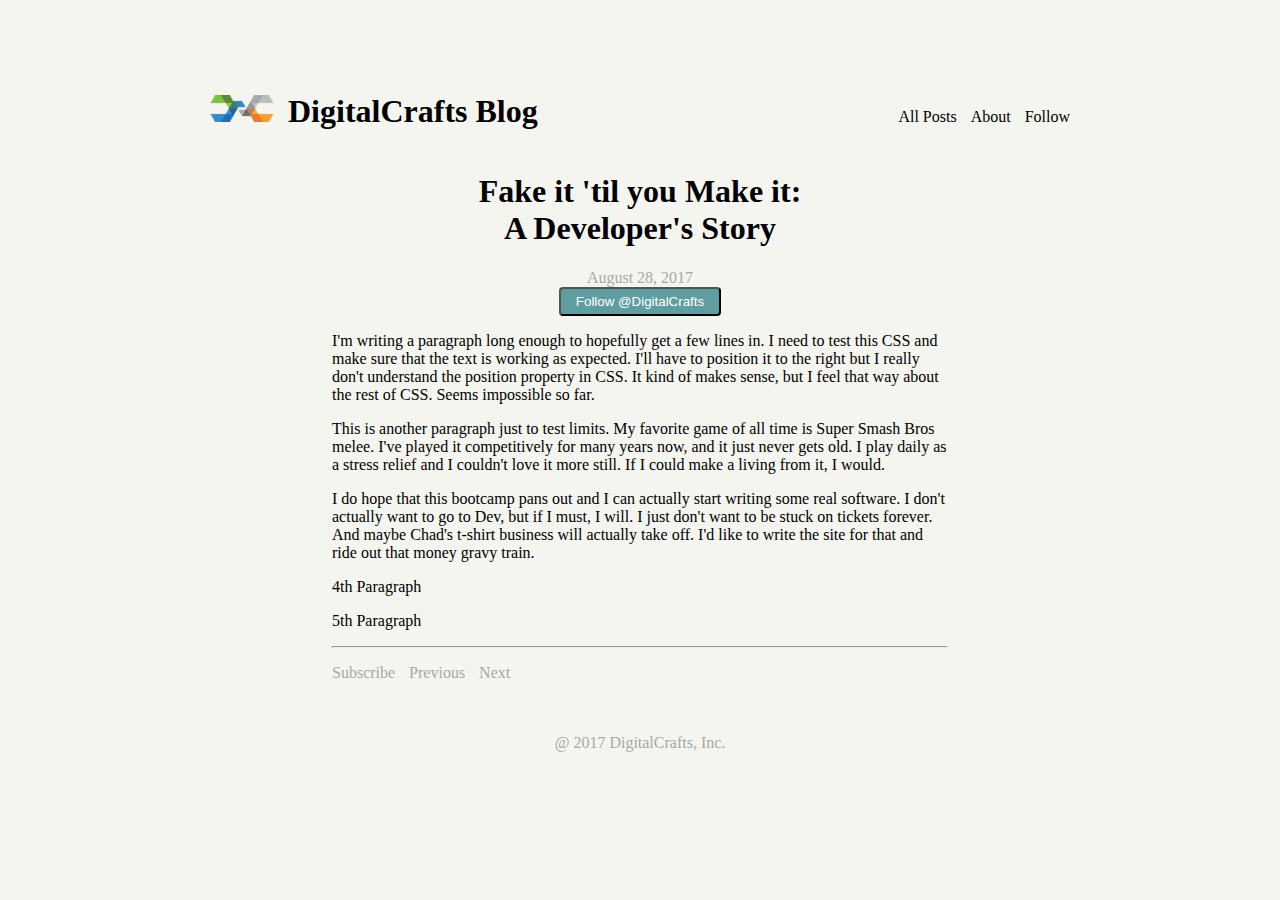
<file: DC_Blog/index.html>
<!--
    Review Comments
    ----------------------------

    - I actually feel I got this one pretty close, but if there are any issues at all, I'm always looking for constructive criticism
        - On that note, I definitely still get hung up on, "Am I doing this efficiently/correctly?"
-->

<!DOCTYPE html>
<html>
    <head>
        <link rel="stylesheet" type="text/css" href="styles/style.css" />
        <title>Fake it 'til you Make it: A Developer's Story</title>
    </head>
    <body>
        <header>
            <div id="header-div">
                <div id="logo">
                    <img src="images/logo.png" class="inline-header">
                    <h1 class="inline-header" id="brand-blog">DigitalCrafts Blog</h1>
                </div>
                <div id="info-list">
                    <ul class="inline-header">
                        <li class="inline-header">All Posts</li>
                        <li class="inline-header">About</li>
                        <li class="inline-header">Follow</li>
                    </ul>
                </div>
            </div>
        </header>
        <main>
            <div id="title">
                <h1>Fake it 'til you Make it:<br>A Developer's Story</h1>
            </div>
            <div id="date-follow">
                August 28, 2017<br>
                <button id="follow-button">Follow @DigitalCrafts</button>
            </div>
            <div id="paragraphs">
                <p>
                    I'm writing a paragraph long enough to hopefully get a few lines in. I need to test this CSS and make sure that the text is working as expected.
                    I'll have to position it to the right but I really don't understand the position property in CSS. It kind of makes sense, but I feel that way about
                    the rest of CSS. Seems impossible so far.
                </p>
                <p>
                    This is another paragraph just to test limits. My favorite game of all time is Super Smash Bros melee. I've played it competitively for many years now,
                    and it just never gets old. I play daily as a stress relief and I couldn't love it more still. If I could make a living from it, I would.
                </p>
                <p>
                    I do hope that this bootcamp pans out and I can actually start writing some real software. I don't actually want to go to Dev, but if I must, I will.
                    I just don't want to be stuck on tickets forever. And maybe Chad's t-shirt business will actually take off. I'd like to write the site for that and 
                    ride out that money gravy train.
                </p>
                <p>4th Paragraph</p>
                <p>5th Paragraph</p>
                <hr>
                <ul id="nav-list">
                    <li class="inline-header">Subscribe</li>
                    <li class="inline-header">Previous</li>
                    <li class="inline-header">Next</li>
                </ul>
            </div>
        </main>
        <br>
        <br>
        <footer>
            <div>
                @ 2017 DigitalCrafts, Inc.
            </div>
        </footer>
    </body>
</html>
</file>
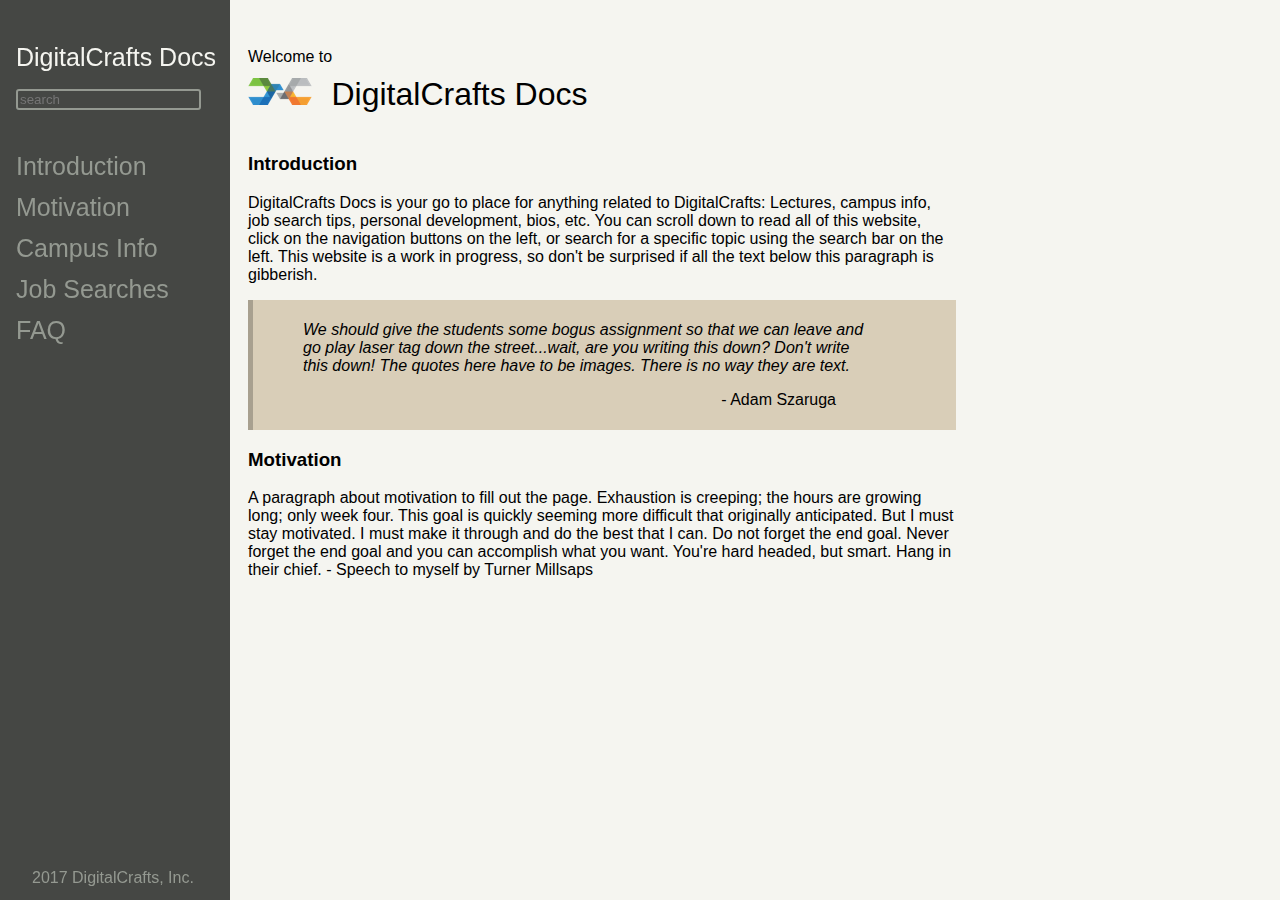
<file: DC_Docs/index.html>
<!--
    Review Comments
    ------------------------

    - I didn't put enough paragraphs to actually force a scroll, but if you pull up developer tools, you can cause a scroll bar
        and see that the sidebar is fixed :)
    - I'm convinced that the quotations in the blockquote from the example are images, because for the life of me, I could not
        get those to look right
-->

<!DOCTYPE html>
<html>
    <head>
        <link rel="stylesheet" type="text/css" href="styles/style.css" />
        <title>DigitalCrafts Docs</title>
    </head>
    <body>
        <!-- Fixed Sidebar -->
        <div class="sidebar">
            <div class="inner-sidebar">
                <h1>DigitalCrafts Docs</h1>
                <div class="searchbar">
                    <input type="text" placeholder="search">
                </div>
                <div class="links">
                    <a href="#">Introduction</a>
                    <a href="#">Motivation</a>
                    <a href="#">Campus Info</a>
                    <a href="#">Job Searches</a>
                    <a href="#">FAQ</a>
                </div>
                <footer class="copywrite">
                2017 DigitalCrafts, Inc.
                </footer>
            </div>
        </div>
        <!-- Main Section -->
        <div class="main">
            Welcome to
            <div class="header">
                <img src="images/logo.png">
                <h1>DigitalCrafts Docs</h1>
            </div>
            <div>
                <h3>Introduction</h3>
                <p>
                    DigitalCrafts Docs is your go to place for anything related to DigitalCrafts: Lectures, campus info, job search tips, personal development, bios, etc.
                    You can scroll down to read all of this website, click on the navigation buttons on the left, or search for a specific topic using the search bar on the left.
                    This website is a work in progress, so don't be surprised if all the text below this paragraph is gibberish.
                </p>
                <div class="quote">
                    <blockquote>
                        <p><i>
                            We should give the students some bogus assignment so that we can leave and go play
                            laser tag down the street...wait, are you writing this down? Don't write this down!
                            The quotes here have to be images. There is no way they are text.
                        </i></p>
                        <footer>- Adam Szaruga</footer>
                    </blockquote>
                </div>
                <h3>Motivation</h3>
                <p>
                    A paragraph about motivation to fill out the page. Exhaustion is creeping; the hours are growing long; only week four. This goal is quickly seeming
                    more difficult that originally anticipated. But I must stay motivated. I must make it through and do the best that I can. Do not forget the end goal.
                    Never forget the end goal and you can accomplish what you want. You're hard headed, but smart. Hang in their chief. - Speech to myself by Turner Millsaps
                </p>
            </div>
        </div>
    </body>
</html>
</file>
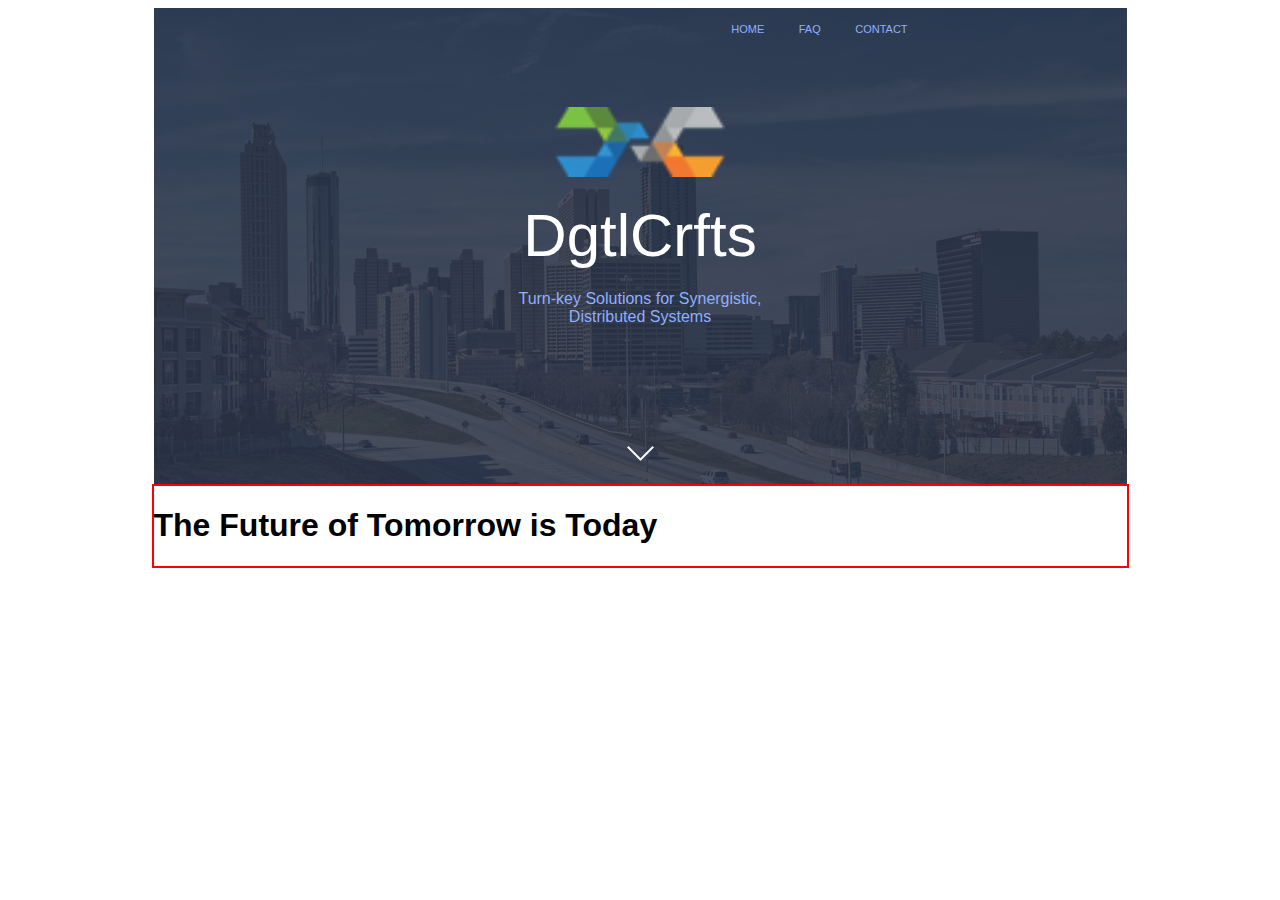
<file: DgtlCrfts/index.html>
<!--
    Review Comments
    --------------------------

    - The only thing keeping me from finishing this one is time management, but it is coming along
    - I don't know if the logo image was just too small, but when blown to proportion, the resolution was pretty bad
-->
<!DOCTYPE html>
<html>
    <head>
        <link rel="stylesheet" type="text/css" href="styles/style.css" />
    </head>
    <body>
        <!-- Skyline -->
        <div class="skyline">
            <div class="nav-list">
                <a href="#">HOME</a>
                <a href="#">FAQ</a>
                <a href="#">CONTACT</a>
            </div>
            <div class="logo">
                <img src="images/logo.png">
            </div>
            <div class="brand">
                DgtlCrfts
            </div>
            <div class="brand-desc">
                Turn-key Solutions for Synergistic, Distributed Systems
            </div>
            <div class="down-arrow">
                <img src="images/down_arrow.png">
            </div>
        </div>
        <!-- Main -->
        <div class="main-info">
            <h1>The Future of Tomorrow is Today</h1>
        </div>
    </body>
</html>
</file>
<file: DC_Blog/styles/style.css>
/*
    - This goes for any of my CSS, but I want just general feedback on whether this is organized well and/or could that be improved
*/

/* Header */

html {
    padding: 5% 15% 2% 15%;
    background-color: #F5F5F0;
}

#header-div {
    position: relative;
}

.inline-header {
    display: inline-block;
    font-style: serif;
}

img {
    padding-left: 10px;
    padding-right: 10px;
}

#info-list {
    display: inline-block;
    position: absolute;
    right: 10px;
    top: 20px; 
}

#info-list li {
    padding-left: 10px;
}

#logo {
    display: inline-block;
}

#date-follow {
    text-align: center;
    color: #A8A8A5;
}


/* Main */

#title {
    text-align: center;
}

#follow-button {
    color: white;
    background-color: cadetblue;
    padding: 5px 15px;
    border-radius: 4px;
}

#paragraphs {
    text-align: left;
    padding-left: 15%;
    padding-right: 15%;
}

#nav-list {
    padding-left: 0;
}

#nav-list li {
    color: #A8A8A5;
    padding-right: 10px;
}


/* Footer */

footer div {
    text-align: center;
    color: #A8A8A5;
}
</file>
<file: DC_Docs/styles/style.css>
/*
    - This goes for any of my CSS, but I want just general feedback on whether this is organized well and/or could that be improved
        - Is it efficient, or could that be improved as well?
*/

html {
    background-color: #F5F5F0;
    font-family: arial, sans-serif;
}

/* Sidebar */
.sidebar {
    height: 100%;
    width: 230px;
    position: fixed;
    z-index: 1; /* Apparently to stay on top */
    top: 0;     /* Stay at top */
    left: 0;
    background-color: #454744;
    padding-top: 20px;
}

.inner-sidebar {
    height: 100%;
    width: 230px;
    position: relative;
}

.inner-sidebar h1 {
    padding: 6px 8px 0px 16px;
    font-size: 25px;
    font-weight: 100;
    color: #F5F5F0;
}

.searchbar {
    padding: 0px 8px 6px 16px;
}

.searchbar input[type=text] {
    border: 2px solid #949991;
    border-radius: 3px;
    background-color: #454744;
}

.links {
    padding-top: 30px;
}

.sidebar a {
    padding: 6px 8px 6px 16px;
    font-size: 25px;
    color: #949991;
    display: block;
    font: serif;
    text-decoration: none;
}

.sidebar a:hover {
    color: #F5F5F0;
}

.copywrite {
    color: #949991;
    text-align: center;
    position: absolute;
    bottom: 50px;
    left: 32px;
}

/* Main */

.main {
    margin-left: 230px;
    padding: 40px 25% 40px 10px;
}

.header img {
    display: inline-block;
}

.header h1 {
    display: inline-block;
    padding: 0px 15px;
    font-weight: 200;
    margin-top: 10px;
}

.quote {
    background-color: #D9CEB8;
    border-left: 5px solid #A8A08F;
    padding: 5px 40px 5px 10px;
}

.quote p {
    margin-top: 0;
}

.quote footer {
    text-align: right;
    padding-right: 40px;
}
</file>
<file: DgtlCrfts/styles/style.css>
/*
    - This goes for any of my CSS, but I want just general feedback on whether this is organized well and/or could that be improved
*/

html {
    font-family: Arial, Helvetica, sans-serif;
}

.body {
    width: 973px;
    height: 100%;
    margin: 0 auto;
    border: 2px solid green;
}

.skyline {
    width: 973px;
    height: 476px;
    margin: 0 auto;
    background-image: url("../images/atl.png");
    background-color: #A8A8A5;
}

.nav-list {
    /* border: 3px solid red; */
    text-align: right;
    width: 55%;
    margin: 0 auto;
}

.nav-list a {
    display: inline-block;
    text-decoration: none;
    color: #90AFFC;
    font-size: 11px;
    font-weight: 200;
    padding-top: 15px;
    padding-left: 30px;
}

.nav-list a:hover {
    color: white;
}

.logo {
    width: 25%;
    /* border: 2px solid red; */
    margin: 0 auto;
    text-align: center;
    padding-top: 70px;
}

.logo img {
    width: 170px;
    height: 70px;
}

.brand {
    color: white;
    font-size: 60px;
    text-align: center;
    padding-top: 20px;
    font-weight: 100;
}

.brand-desc {
    width: 30%;
    color: #90AFFC;
    margin: 0 auto;
    text-align: center;
    padding-top: 20px;
}

.down-arrow {
    text-align: center;
    padding-top: 120px;
}

.main-info {
    width: 973px;
    height: 100%; 
    /* margin-top: 476px; */
    margin: 0 auto;
    border: 2px solid red;
}
</file>
